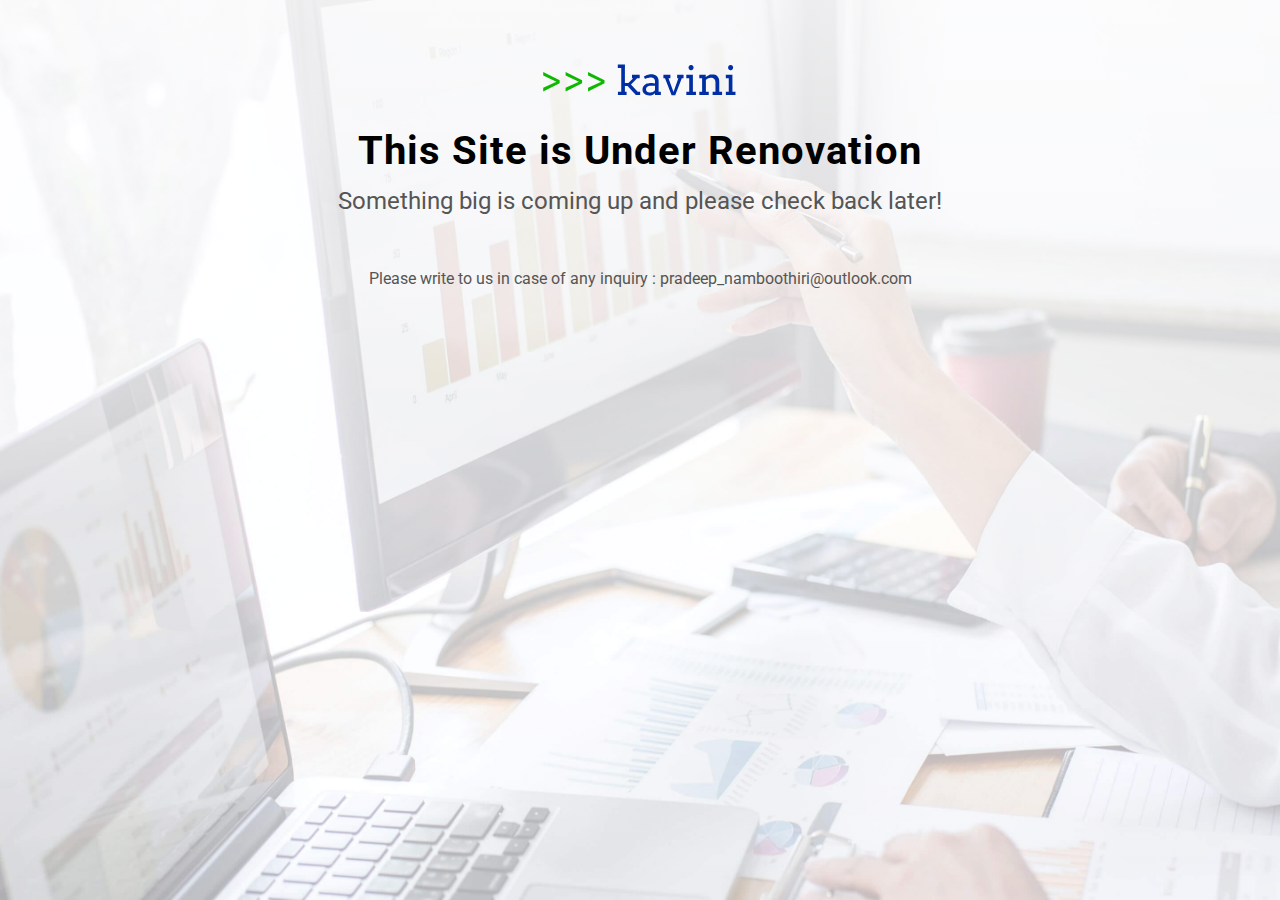
<file: index.html>
<!DOCTYPE html>
<html lang="en">

<head>
    <meta charset="UTF-8">
    <meta name="viewport" content="width=device-width, initial-scale=1.0">
    <link rel="stylesheet" href="./css/main.css">
    <title>KAVINI LIMS</title>
</head>

<body>
    <!-- Header Section -->
    <header>
        <!-- Banner Section -->
        <div class="banner">
            <div class="banner-text">
                <img class="logo-img" src="./img/kavini-logo.svg" alt="KAVINI LIMS"><br><br>
                <h1>This Site is Under Renovation</h1>
                <p class="banner-description">Something big is coming up and please check back later!</p>
                <p class="banner-top-text">Please write to us in case of any inquiry : pradeep_namboothiri@outlook.com</p>
            </div>
            </banner>
            <!-- Banner Section -->
    </header>
</body>

</html>
</file>
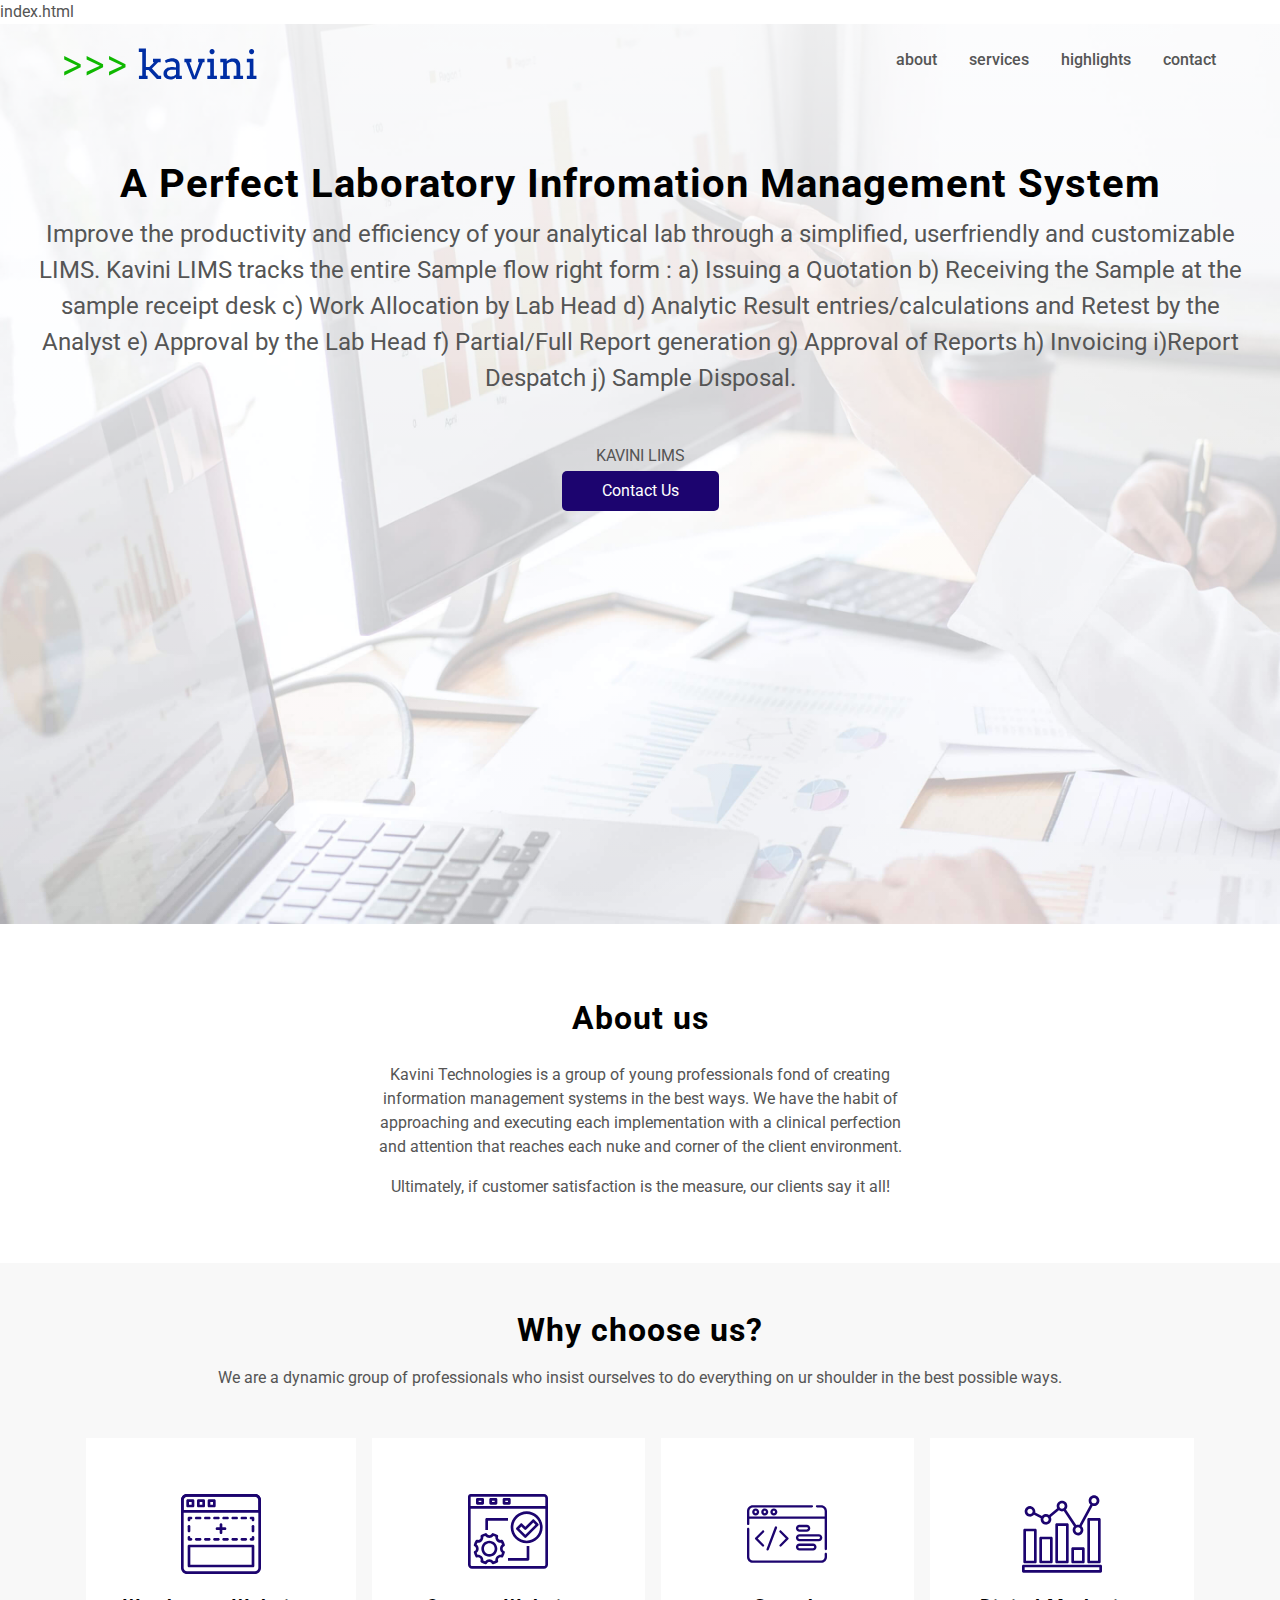
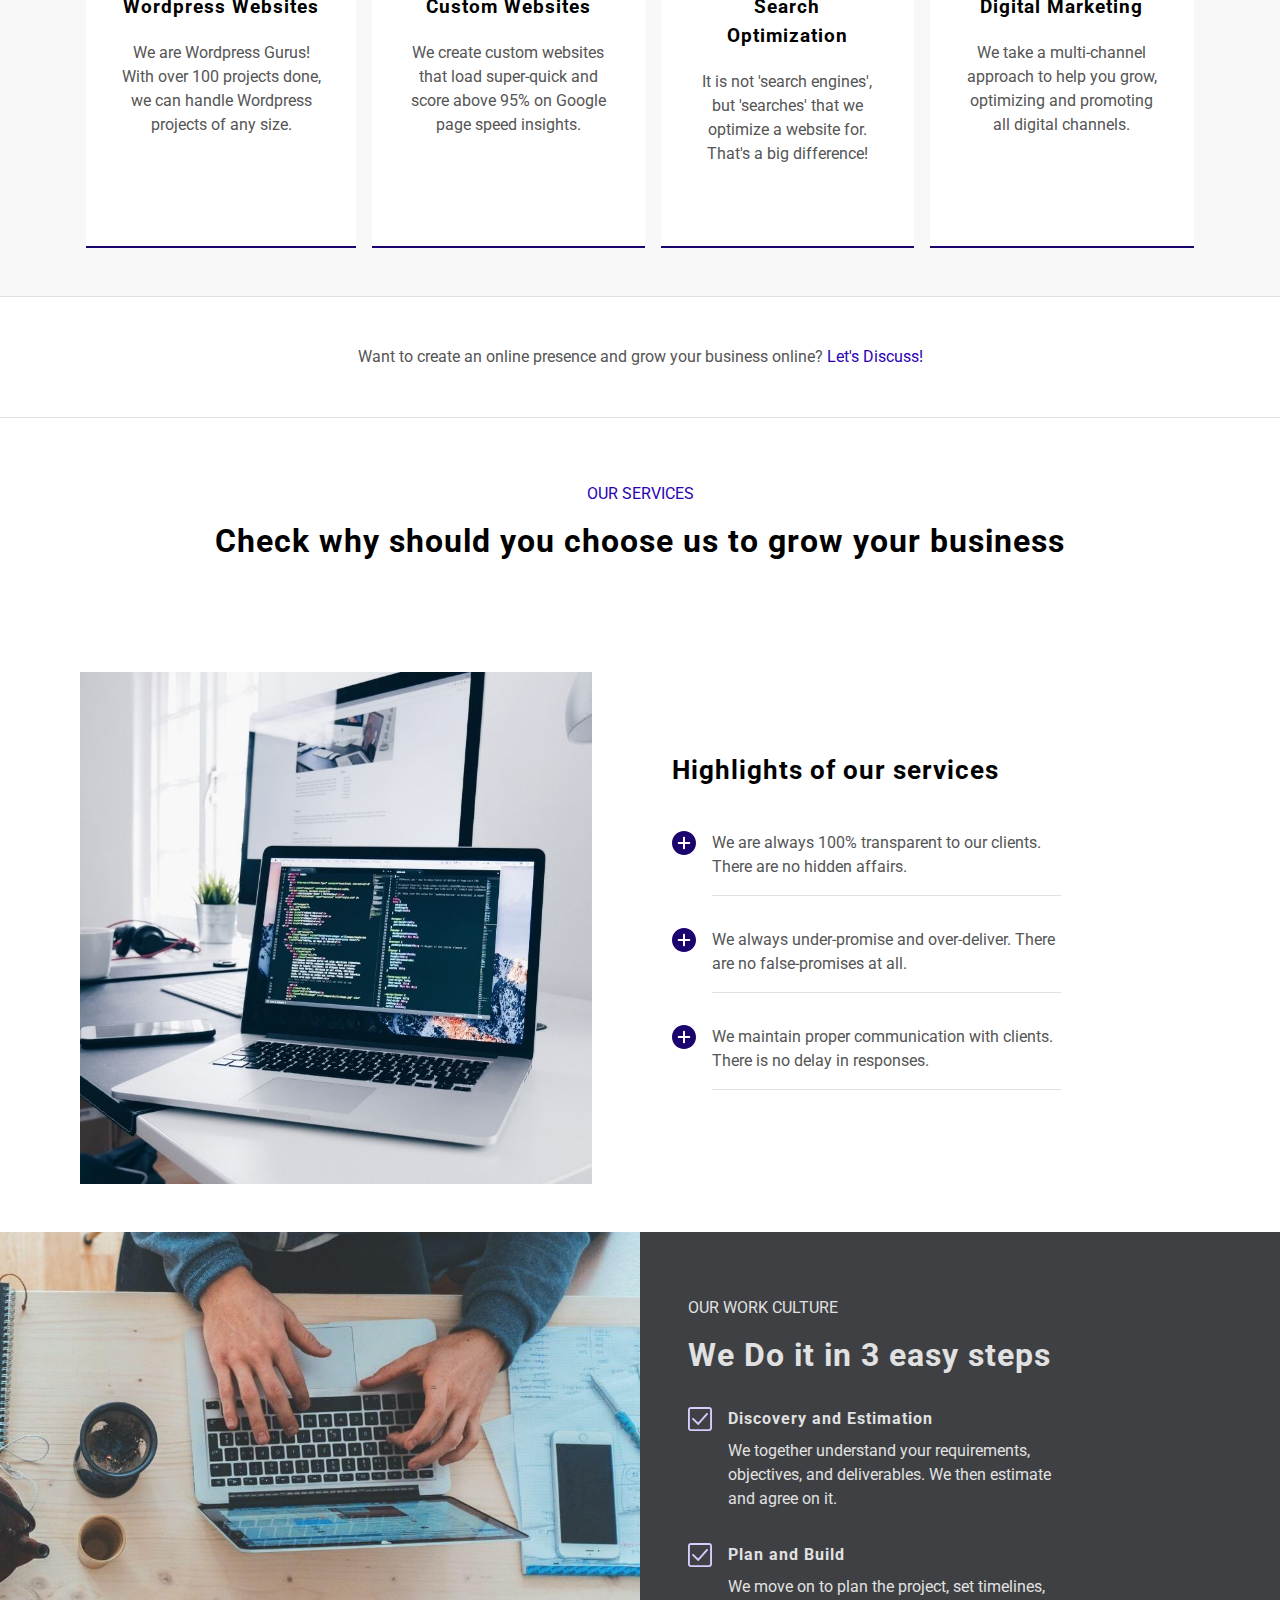
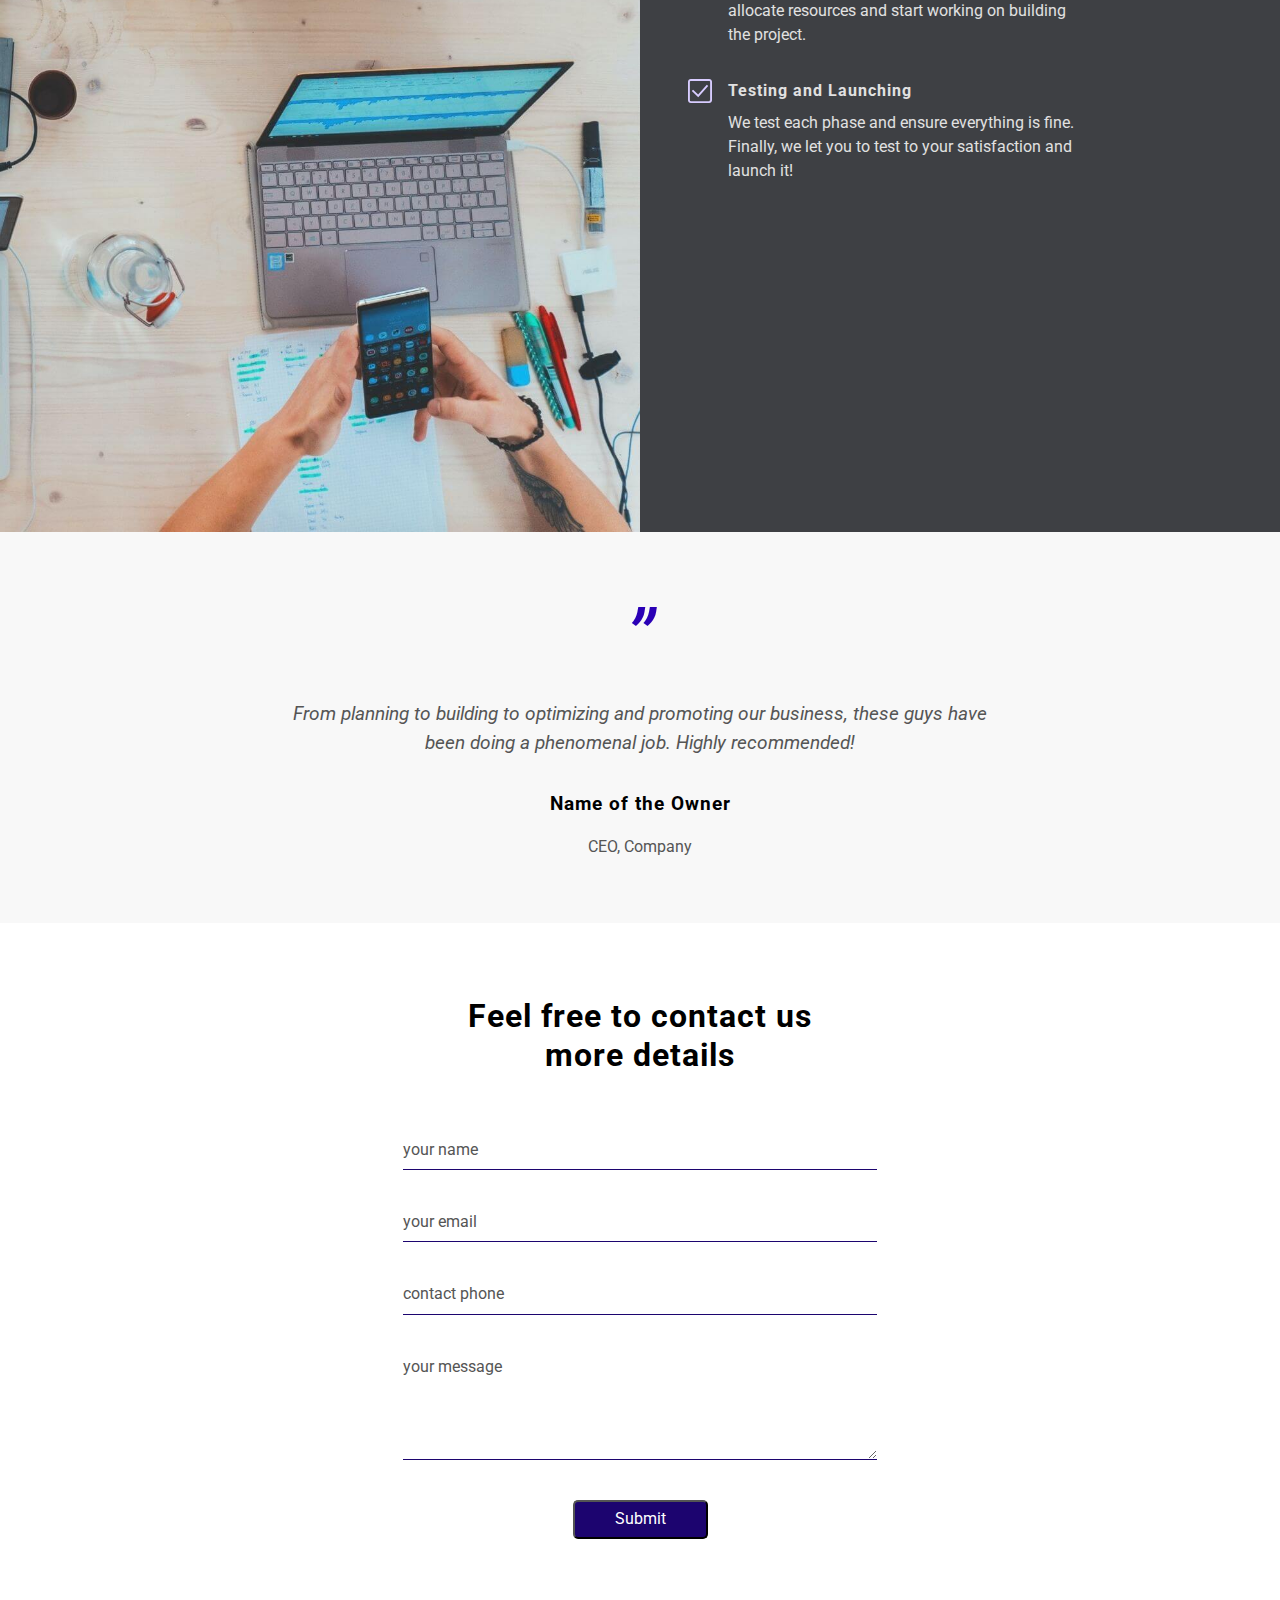
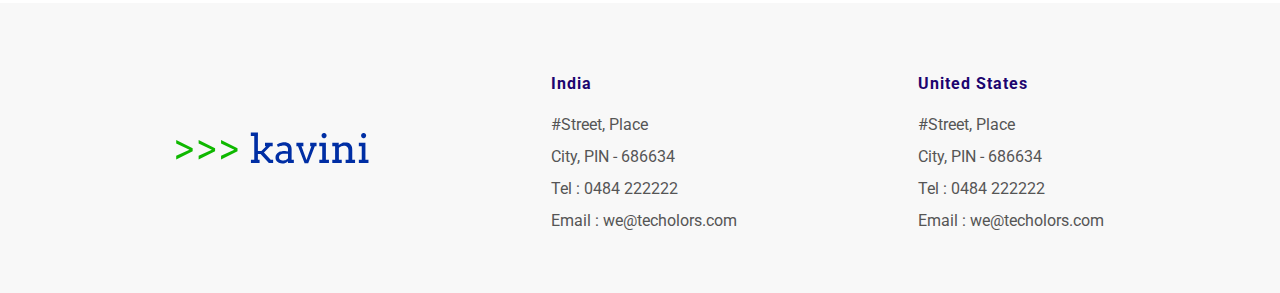
<file: index - Copy.html>
index.html
<!DOCTYPE html>
<html lang="en">

<head>
    <meta charset="UTF-8">
    <meta name="viewport" content="width=device-width, initial-scale=1.0">
    <link rel="stylesheet" href="./css/main.css">
    <title>KAVINI LIMS</title>
</head>

<body>
    <!-- Header Section -->
    <header>
        <!-- Navigation -->
        <div class="nav-container">
            <div class="logo">
                <img class="logo-img" src="./img/kavini-logo.svg"
                    alt="KAVINI LIMS">
            </div>
            <nav class="primary-nav">
                <ul class="primary-nav-list">
                    <li class="nav-item"><a href="#about" class="nav-link">about</a></li>
                    <li class="nav-item"><a href="#services" class="nav-link">services</a></li>
                    <li class="nav-item"><a href="#highlights" class="nav-link">highlights</a></li>
                    <li class="nav-item"><a href="#contact" class="nav-link">contact</a></li>
                </ul>
            </nav>
        </div>
        <!-- Navigation -->
        <!-- Banner Section -->
        <div class="banner">
            <div class="banner-text">
                <h1>A Perfect Laboratory Infromation Management System</h1>
                <p class="banner-description">Improve the productivity and efficiency of your analytical lab through a simplified, userfriendly and customizable LIMS. Kavini LIMS tracks the 
				entire Sample flow right form : a) Issuing a Quotation b) Receiving the Sample at the sample receipt desk c) Work Allocation by Lab Head d) Analytic Result entries/calculations and Retest by the Analyst e) Approval by the Lab Head f) Partial/Full Report generation g) Approval of Reports h) Invoicing i)Report Despatch j) Sample Disposal.</p>
                <p class="banner-top-text">KAVINI LIMS</p>
            </div>
            <a href="#" class="btn btn-primary">Contact Us</a>
            </banner>
            <!-- Banner Section -->
    </header>
    <!-- Header Section  -->
    <section class="about" id="about">
        <h2>About us</h2>
        <p>Kavini Technologies is a group of young professionals fond of creating information management systems in the best ways.
            We have the habit of approaching and executing each implementation with a clinical perfection and
            attention that reaches each nuke and corner of the client environment.</p>
        <p>Ultimately, if customer satisfaction is the measure, our clients say it all!</p>

    </section>
    <main class="main-section" id="services">
        <h2>Why choose us?</h2>
        <p>We are a dynamic group of professionals who insist ourselves to do everything on ur shoulder in the best
            possible ways.</p>
        <div class="features-wrapper">
            <div class="features-item">
                <img src="./img/wordpress-development.svg" class="icon-img" alt="">
                <h3>Wordpress Websites</h3>
                <p>We are Wordpress Gurus! With over 100 projects done, we can handle Wordpress projects of any size.
                </p>
            </div>
            <div class="features-item">
                <img src="./img/custom-websites.svg" class="icon-img" alt="">
                <h3>Custom Websites</h3>
                <p>We create custom websites that load super-quick and score above 95% on Google page speed insights.
                </p>
            </div>
            <div class="features-item">
                <img src="./img/seo.svg" class="icon-img" alt="">
                <h3>Search Optimization</h3>
                <p>It is not 'search engines', but 'searches' that we optimize a website for. That's a big difference!
                </p>
            </div>
            <div class="features-item">
                <img src="./img/digital-marketing.svg" class="icon-img" alt="">
                <h3>Digital Marketing</h3>
                <p>We take a multi-channel approach to help you grow, optimizing and promoting all digital channels.
                </p>
            </div>
        </div>
    </main>
    <section class="cta-simple">
        <p>Want to create an online presence and grow your business online? <a href="#">Let's Discuss!</a></p>
    </section>
    <section class="intro" id="highlights">
        <h2>Check why should you choose us to grow your business</h2>
        <p>Our Services</p>
    </section>
    <section class="intro-details">
        <div class="intro-image">
            <img src="./img/digital-services.jpg" alt="">
        </div>
        <div class="intro-list">
            <h3>Highlights of our services</h3>
            <div class="wrapper-list">
                <div class="wrapper-list-item-1">
                    <img src="./img/plus.svg" class="icon-img-plus" alt="">
                </div>
                <div class="wrapper-list-item-2">
                    <p>We are always 100% transparent to our clients. There are no hidden affairs.</p>
                </div>
            </div>
            <div class="wrapper-list">
                <div class="wrapper-list-item-1">
                    <img src="./img/plus.svg" class="icon-img-plus" alt="">
                </div>
                <div class="wrapper-list-item-2">
                    <p>We always under-promise and over-deliver. There are no false-promises at all.</p>
                </div>
            </div>
            <div class="wrapper-list">
                <div class="wrapper-list-item-1">
                    <img src="./img/plus.svg" class="icon-img-plus" alt="">
                </div>
                <div class="wrapper-list-item-2">
                    <p>We maintain proper communication with clients. There is no delay in responses.</p>
                </div>
            </div>
        </div>
    </section>
    <section class="wrapper">
        <div class="wrapper-item-1">
            <!--<img src="./img/biz3-home-scroll-section-bg.jpg" alt="">-->
        </div>
        <div class="wrapper-item-2">
            <div class="wrapper-head">
                <h2 class="wrapper-head-title">We Do it in 3 easy steps</h2>
                <p class="wrapper-head-text">Our Work Culture</p>
            </div>
            <div class="wrapper-list">
                <div class="wrapper-list-item-1">
                    <img src="./img/checkbox.svg" class="icon-img-plus" alt="">
                </div>
                <div class="wrapper-list-item-2">
                    <h4>Discovery and Estimation</h4>
                    <p>We together understand your requirements, objectives, and deliverables. We then estimate and
                        agree on it.</p>
                </div>
            </div>
            <div class="wrapper-list">
                <div class="wrapper-list-item-1">
                    <img src="./img/checkbox.svg" class="icon-img-plus" alt="">
                </div>
                <div class="wrapper-list-item-2">
                    <h4>Plan and Build</h4>
                    <p>We move on to plan the project, set timelines, allocate resources and start working on building
                        the project. </p>
                </div>
            </div>
            <div class="wrapper-list">
                <div class="wrapper-list-item-1">
                    <img src="./img/checkbox.svg" class="icon-img-plus" alt="">
                </div>
                <div class="wrapper-list-item-2">
                    <h4>Testing and Launching</h4>
                    <p>We test each phase and ensure everything is fine. Finally, we let you to test to your
                        satisfaction and launch it!</p>
                </div>
            </div>
        </div>
    </section>
    <section class="testimonials">
        <blockquote>From planning to building to optimizing and promoting our business, these guys have been doing a
            phenomenal job. Highly recommended!</blockquote>
        <h5 class="testimonial-author">Name of the Owner</h5>
        <p class="author-position">CEO, Company</p>
    </section>
    <section class="contact-form-wrapper" id="contact">
        <h2>Feel free to contact us <br> more details</h2>
        <form class="contact-form" action="#" method="POST" autocomplete="off">
            <div class="input-group">
                <input type="text" id="name" required>
                <label for="name">your name</label>
            </div>
            <div class="input-group">
                <input type="email" id="email" required>
                <label for="email">your email</label>
            </div>
            <div class="input-group">
                <input type="tel" id="phone" required>
                <label for="phone">contact phone</label>
            </div>
            <div class="input-group">
                <textarea name="message" id="message" cols="30" rows="5"></textarea>
                <label for="message">your message</label>
            </div>
            <div class="submit-section">
                <button class="btn btn-primary" type="submit">Submit</button>
            </div>

        </form>
    </section>
    <footer>
        <div class="footer-wrapper">
            <div class="footer-column-1">
                <img src="/img/kavini-logo.svg" alt="TechScholars Logo">
            </div>
            <div class="footer-column-2">
                <h4>India</h4>
                <p>#Street, Place</p>
                <p>City, PIN - 686634</p>
                <p>Tel : 0484 222222</p>
                <p>Email : we@techolors.com</p>
            </div>
            <div class="footer-column-3">
                <h4>United States</h4>
                <p>#Street, Place</p>
                <p>City, PIN - 686634</p>
                <p>Tel : 0484 222222</p>
                <p>Email : we@techolors.com</p>
            </div>
        </div>
    </footer>
</body>

</html>
</file>
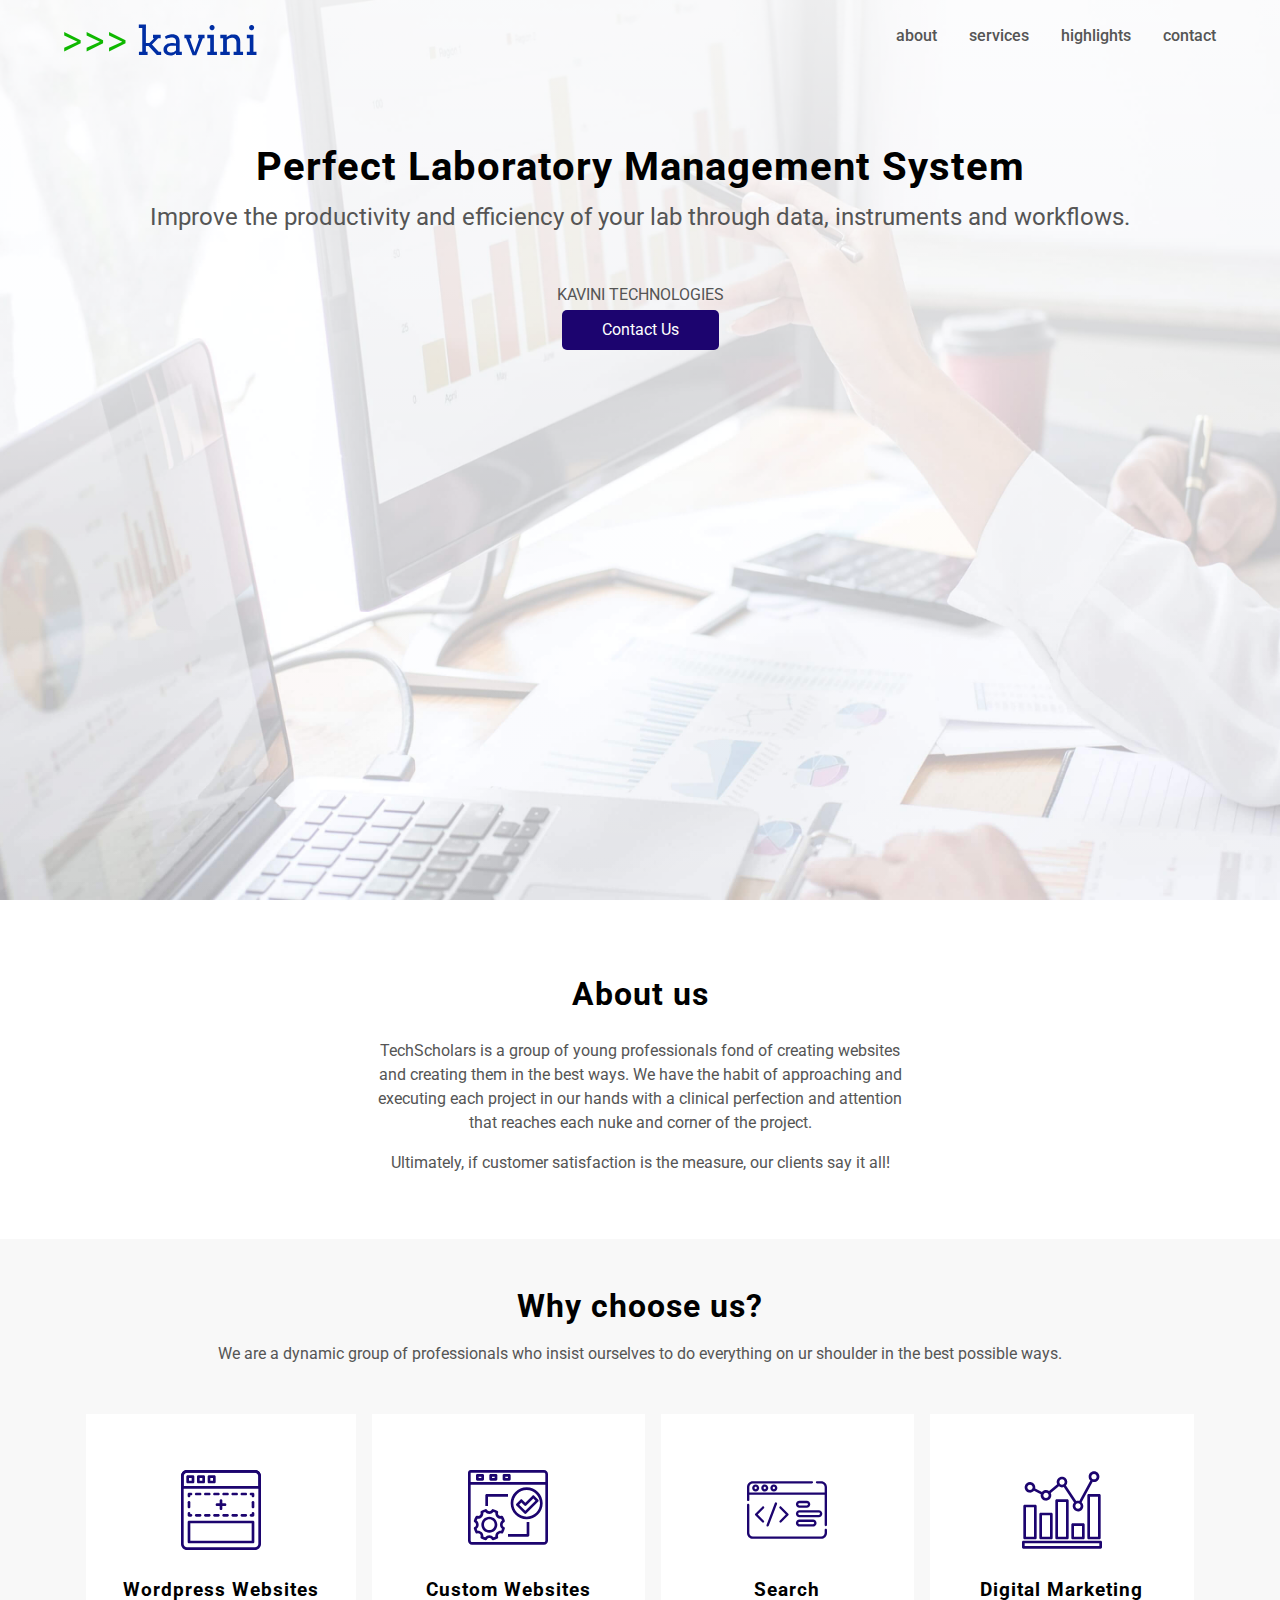
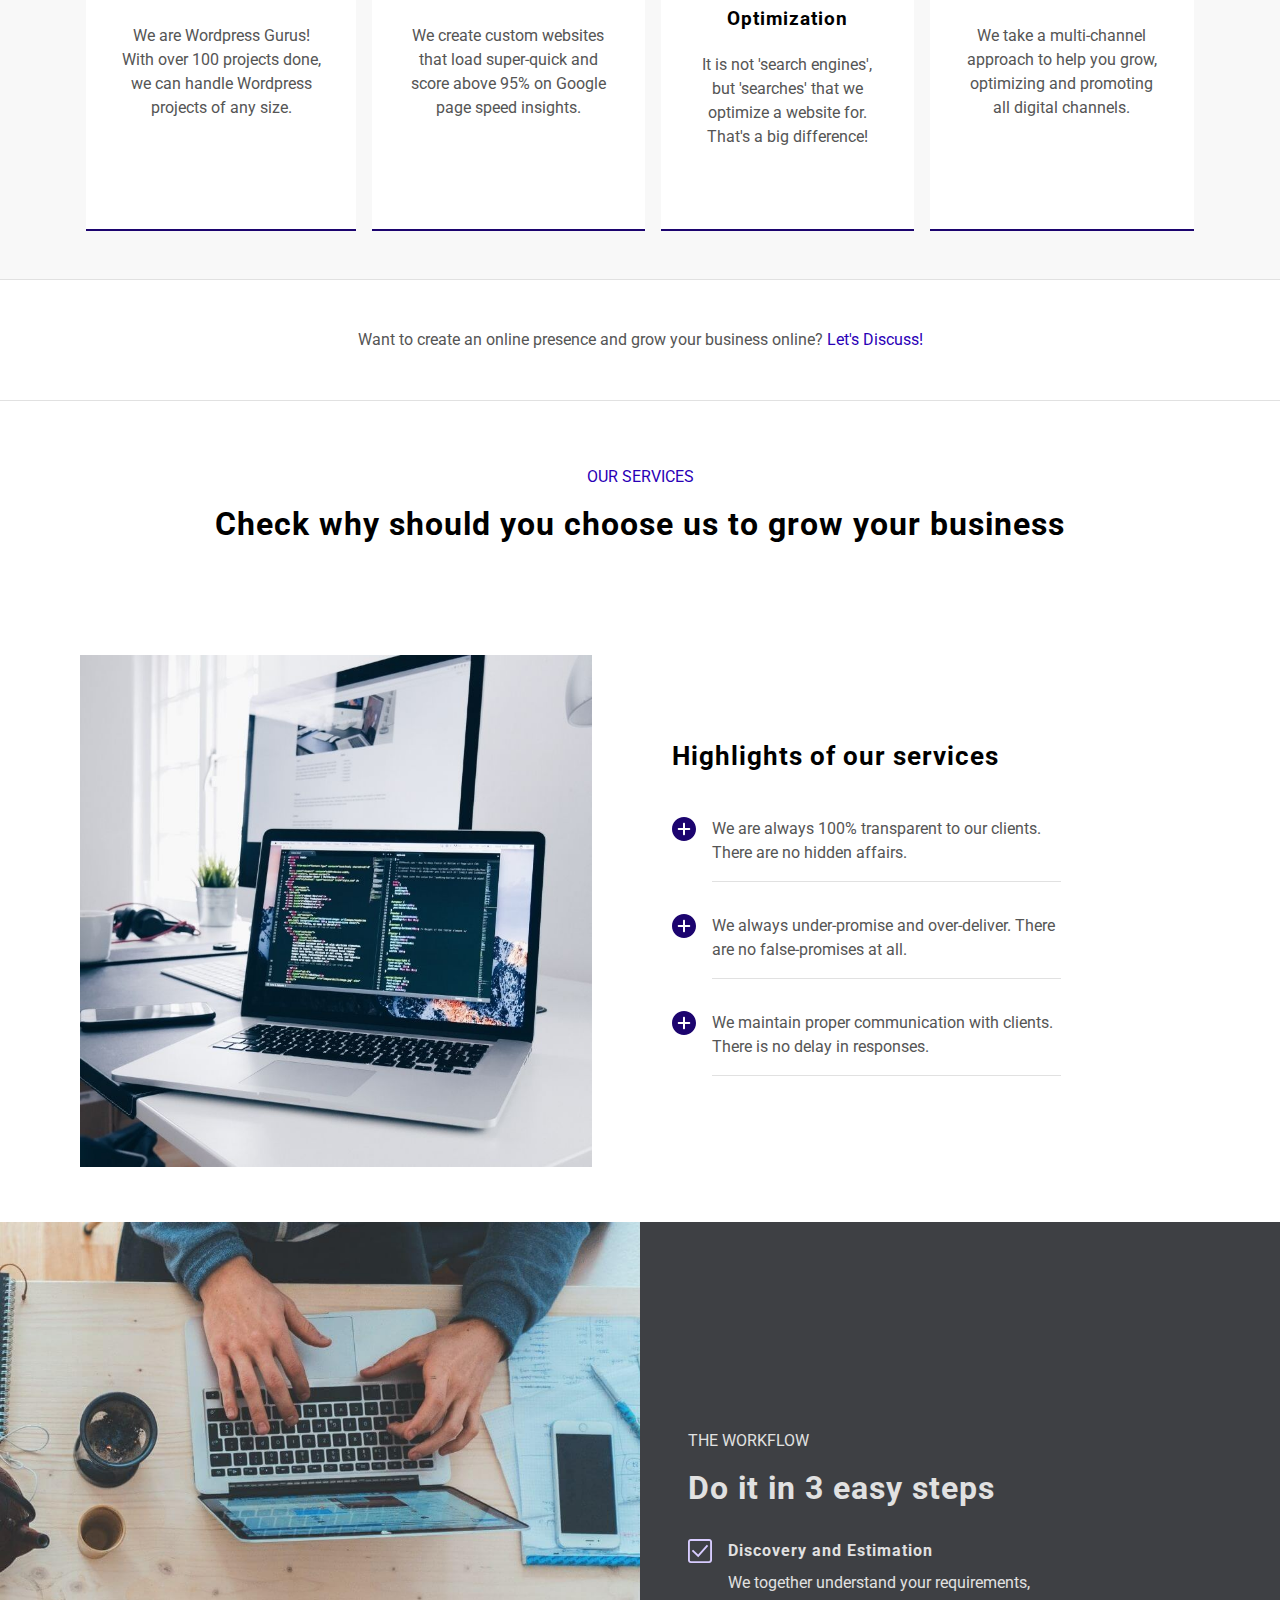
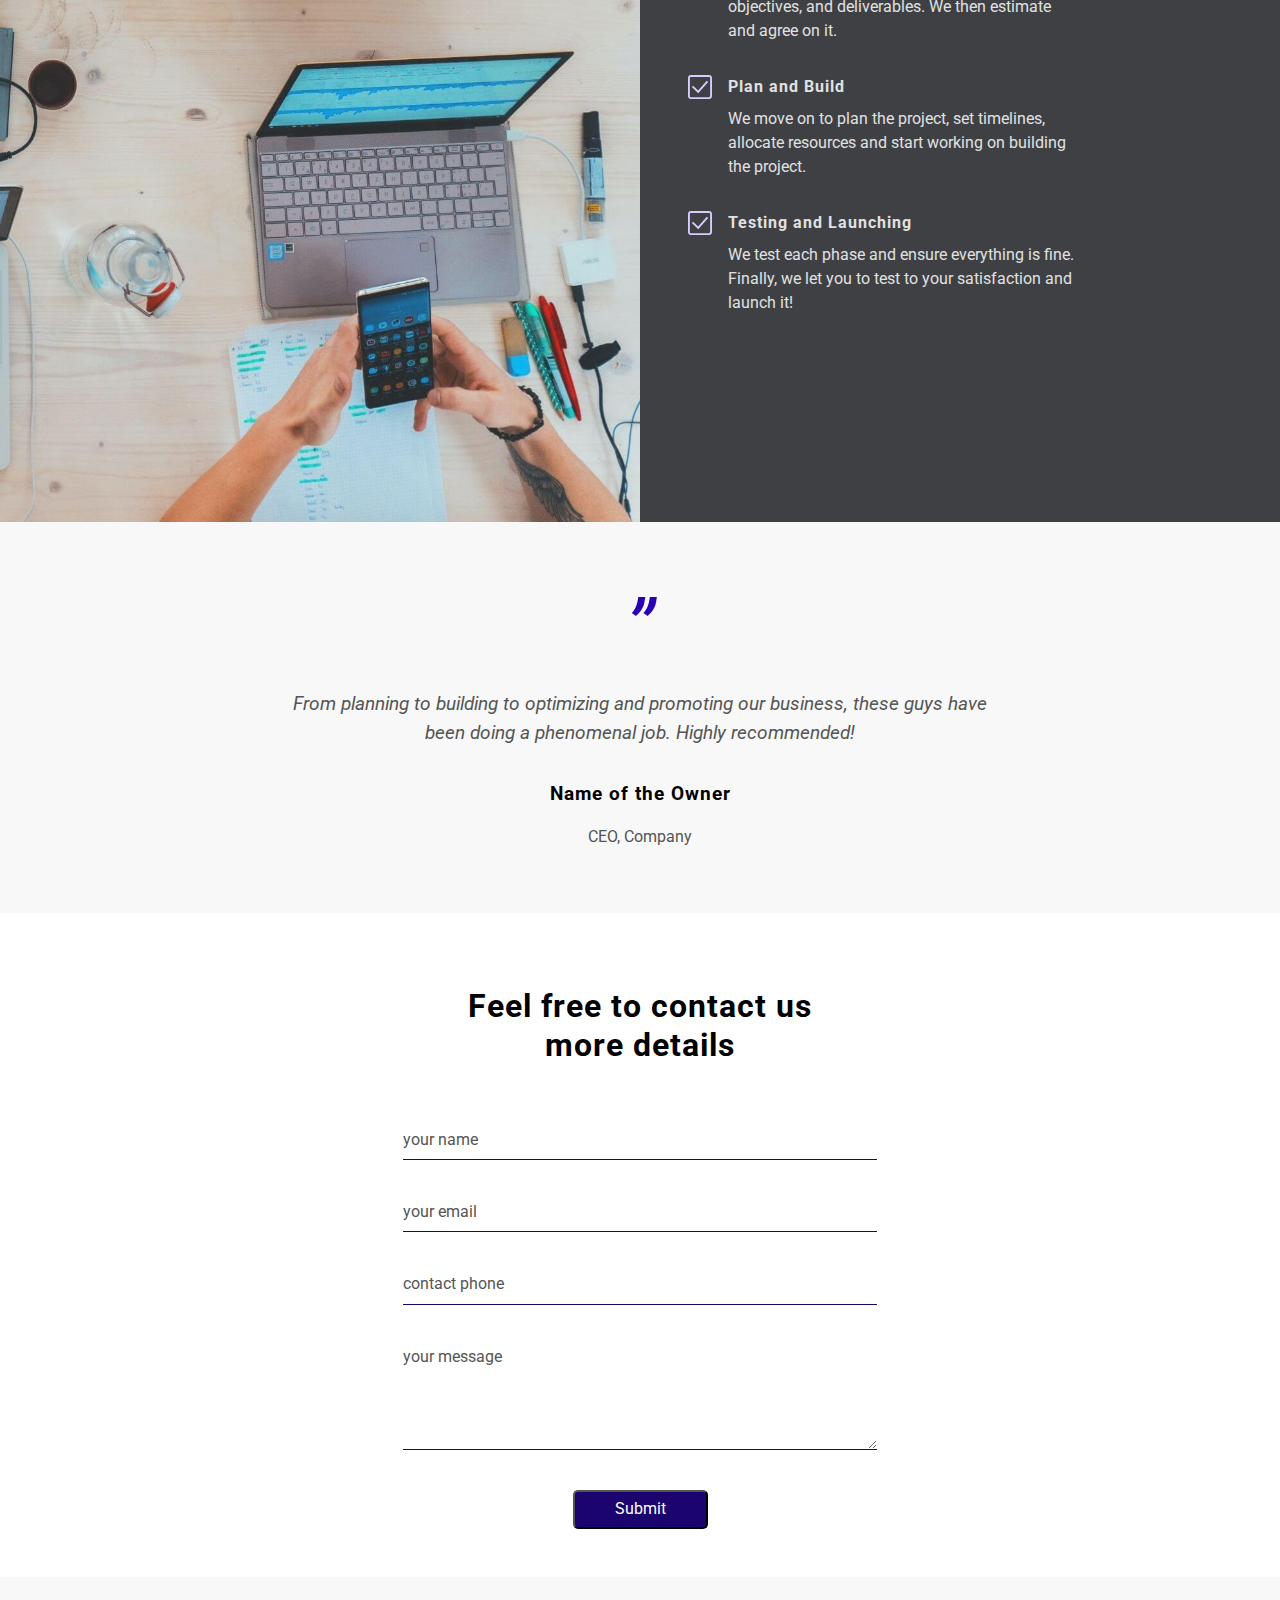
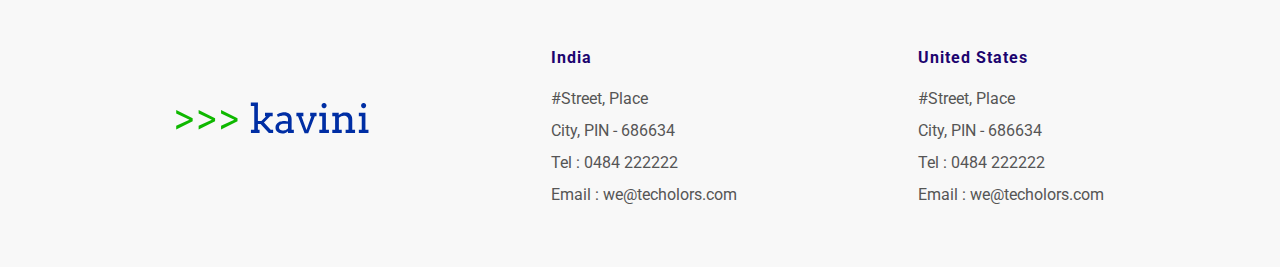
<file: index-1.html>
<!DOCTYPE html>
<html lang="en">

<head>
    <meta charset="UTF-8">
    <meta name="viewport" content="width=device-width, initial-scale=1.0">
    <link rel="stylesheet" href="./css/main.css">
    <title>TechScholrs - Your Digital Partner</title>
</head>

<body>
    <!-- Header Section -->
    <header>
        <!-- Navigation -->
        <div class="nav-container">
            <div class="logo">
                <img class="logo-img" src="./img/kavini-logo.svg"
                    alt="TechScholars - Your Perfect Partner for Digital Promotions">
            </div>
            <nav class="primary-nav">
                <ul class="primary-nav-list">
                    <li class="nav-item"><a href="#about" class="nav-link">about</a></li>
                    <li class="nav-item"><a href="#services" class="nav-link">services</a></li>
                    <li class="nav-item"><a href="#highlights" class="nav-link">highlights</a></li>
                    <li class="nav-item"><a href="#contact" class="nav-link">contact</a></li>
                </ul>
            </nav>
        </div>
        <!-- Navigation -->
        <!-- Banner Section -->
        <div class="banner">
            <div class="banner-text">
                <h1>Perfect Laboratory Management System</h1>
                <p class="banner-description">Improve the productivity and efficiency of your lab through data,
                    instruments and workflows.</p>
                <p class="banner-top-text">KAVINI TECHNOLOGIES</p>
            </div>
            <a href="#" class="btn btn-primary">Contact Us</a>
            </banner>
            <!-- Banner Section -->
    </header>
    <!-- Header Section  -->
    <section class="about" id="about">
        <h2>About us</h2>
        <p>TechScholars is a group of young professionals fond of creating websites and creating them in the best ways.
            We have the habit of approaching and executing each project in our hands with a clinical perfection and
            attention that reaches each nuke and corner of the project.</p>
        <p>Ultimately, if customer satisfaction is the measure, our clients say it all!</p>

    </section>
    <main class="main-section" id="services">
        <h2>Why choose us?</h2>
        <p>We are a dynamic group of professionals who insist ourselves to do everything on ur shoulder in the best
            possible ways.</p>
        <div class="features-wrapper">
            <div class="features-item">
                <img src="./img/wordpress-development.svg" class="icon-img" alt="">
                <h3>Wordpress Websites</h3>
                <p>We are Wordpress Gurus! With over 100 projects done, we can handle Wordpress projects of any size.
                </p>
            </div>
            <div class="features-item">
                <img src="./img/custom-websites.svg" class="icon-img" alt="">
                <h3>Custom Websites</h3>
                <p>We create custom websites that load super-quick and score above 95% on Google page speed insights.
                </p>
            </div>
            <div class="features-item">
                <img src="./img/seo.svg" class="icon-img" alt="">
                <h3>Search Optimization</h3>
                <p>It is not 'search engines', but 'searches' that we optimize a website for. That's a big difference!
                </p>
            </div>
            <div class="features-item">
                <img src="./img/digital-marketing.svg" class="icon-img" alt="">
                <h3>Digital Marketing</h3>
                <p>We take a multi-channel approach to help you grow, optimizing and promoting all digital channels.
                </p>
            </div>
        </div>
    </main>
    <section class="cta-simple">
        <p>Want to create an online presence and grow your business online? <a href="#">Let's Discuss!</a></p>
    </section>
    <section class="intro" id="highlights">
        <h2>Check why should you choose us to grow your business</h2>
        <p>Our Services</p>
    </section>
    <section class="intro-details">
        <div class="intro-image">
            <img src="./img/digital-services.jpg" alt="">
        </div>
        <div class="intro-list">
            <h3>Highlights of our services</h3>
            <div class="wrapper-list">
                <div class="wrapper-list-item-1">
                    <img src="./img/plus.svg" class="icon-img-plus" alt="">
                </div>
                <div class="wrapper-list-item-2">
                    <p>We are always 100% transparent to our clients. There are no hidden affairs.</p>
                </div>
            </div>
            <div class="wrapper-list">
                <div class="wrapper-list-item-1">
                    <img src="./img/plus.svg" class="icon-img-plus" alt="">
                </div>
                <div class="wrapper-list-item-2">
                    <p>We always under-promise and over-deliver. There are no false-promises at all.</p>
                </div>
            </div>
            <div class="wrapper-list">
                <div class="wrapper-list-item-1">
                    <img src="./img/plus.svg" class="icon-img-plus" alt="">
                </div>
                <div class="wrapper-list-item-2">
                    <p>We maintain proper communication with clients. There is no delay in responses.</p>
                </div>
            </div>
        </div>
    </section>
    <section class="wrapper">
        <div class="wrapper-item-1">
            <!--<img src="./img/biz3-home-scroll-section-bg.jpg" alt="">-->
        </div>
        <div class="wrapper-item-2">
            <div class="wrapper-head">
                <h2 class="wrapper-head-title">Do it in 3 easy steps</h2>
                <p class="wrapper-head-text">The Workflow</p>
            </div>
            <div class="wrapper-list">
                <div class="wrapper-list-item-1">
                    <img src="./img/checkbox.svg" class="icon-img-plus" alt="">
                </div>
                <div class="wrapper-list-item-2">
                    <h4>Discovery and Estimation</h4>
                    <p>We together understand your requirements, objectives, and deliverables. We then estimate and
                        agree on it.</p>
                </div>
            </div>
            <div class="wrapper-list">
                <div class="wrapper-list-item-1">
                    <img src="./img/checkbox.svg" class="icon-img-plus" alt="">
                </div>
                <div class="wrapper-list-item-2">
                    <h4>Plan and Build</h4>
                    <p>We move on to plan the project, set timelines, allocate resources and start working on building
                        the project. </p>
                </div>
            </div>
            <div class="wrapper-list">
                <div class="wrapper-list-item-1">
                    <img src="./img/checkbox.svg" class="icon-img-plus" alt="">
                </div>
                <div class="wrapper-list-item-2">
                    <h4>Testing and Launching</h4>
                    <p>We test each phase and ensure everything is fine. Finally, we let you to test to your
                        satisfaction and launch it!</p>
                </div>
            </div>
        </div>
    </section>
    <section class="testimonials">
        <blockquote>From planning to building to optimizing and promoting our business, these guys have been doing a
            phenomenal job. Highly recommended!</blockquote>
        <h5 class="testimonial-author">Name of the Owner</h5>
        <p class="author-position">CEO, Company</p>
    </section>
    <section class="contact-form-wrapper" id="contact">
        <h2>Feel free to contact us <br> more details</h2>
        <form class="contact-form" action="#" method="POST" autocomplete="off">
            <div class="input-group">
                <input type="text" id="name" required>
                <label for="name">your name</label>
            </div>
            <div class="input-group">
                <input type="email" id="email" required>
                <label for="email">your email</label>
            </div>
            <div class="input-group">
                <input type="tel" id="phone" required>
                <label for="phone">contact phone</label>
            </div>
            <div class="input-group">
                <textarea name="message" id="message" cols="30" rows="5"></textarea>
                <label for="message">your message</label>
            </div>
            <div class="submit-section">
                <button class="btn btn-primary" type="submit">Submit</button>
            </div>

        </form>
    </section>
    <footer>
        <div class="footer-wrapper">
            <div class="footer-column-1">
                <img src="/img/kavini-logo.svg" alt="TechScholars Logo">
            </div>
            <div class="footer-column-2">
                <h4>India</h4>
                <p>#Street, Place</p>
                <p>City, PIN - 686634</p>
                <p>Tel : 0484 222222</p>
                <p>Email : we@techolors.com</p>
            </div>
            <div class="footer-column-3">
                <h4>United States</h4>
                <p>#Street, Place</p>
                <p>City, PIN - 686634</p>
                <p>Tel : 0484 222222</p>
                <p>Email : we@techolors.com</p>
            </div>
        </div>
    </footer>
</body>

</html>
</file>
<file: css/main.css>
@charset "UTF-8";
/*! normalize.css v8.0.1 | MIT License | github.com/necolas/normalize.css */
/* Document
   ========================================================================== */
/**
 * 1. Correct the line height in all browsers.
 * 2. Prevent adjustments of font size after orientation changes in iOS.
 */
@import url('https://fonts.googleapis.com/css2?family=Roboto:wght@300;400;500;700;900&display=swap" rel="stylesheet');

html {
  line-height: 1.15;
  /* 1 */
  -webkit-text-size-adjust: 100%;
  /* 2 */
}

/* Sections
     ========================================================================== */
/**
   * Remove the margin in all browsers.
   */
body {
  margin: 0;
}

/**
   * Render the `main` element consistently in IE.
   */
main {
  display: block;
}

/**
   * Correct the font size and margin on `h1` elements within `section` and
   * `article` contexts in Chrome, Firefox, and Safari.
   */
h1 {
  font-size: 2em;
  margin: 0.67em 0;
}

/* Grouping content
     ========================================================================== */
/**
   * 1. Add the correct box sizing in Firefox.
   * 2. Show the overflow in Edge and IE.
   */
hr {
  -webkit-box-sizing: content-box;
  box-sizing: content-box;
  /* 1 */
  height: 0;
  /* 1 */
  overflow: visible;
  /* 2 */
}

/**
   * 1. Correct the inheritance and scaling of font size in all browsers.
   * 2. Correct the odd `em` font sizing in all browsers.
   */
pre {
  font-family: monospace, monospace;
  /* 1 */
  font-size: 1em;
  /* 2 */
}

/* Text-level semantics
     ========================================================================== */
/**
   * Remove the gray background on active links in IE 10.
   */
a {
  background-color: transparent;
}

/**
   * 1. Remove the bottom border in Chrome 57-
   * 2. Add the correct text decoration in Chrome, Edge, IE, Opera, and Safari.
   */
abbr[title] {
  border-bottom: none;
  /* 1 */
  text-decoration: underline;
  /* 2 */
  -webkit-text-decoration: underline dotted;
  text-decoration: underline dotted;
  /* 2 */
}

/**
   * Add the correct font weight in Chrome, Edge, and Safari.
   */
b,
strong {
  font-weight: bolder;
}

/**
   * 1. Correct the inheritance and scaling of font size in all browsers.
   * 2. Correct the odd `em` font sizing in all browsers.
   */
code,
kbd,
samp {
  font-family: monospace, monospace;
  /* 1 */
  font-size: 1em;
  /* 2 */
}

/**
   * Add the correct font size in all browsers.
   */
small {
  font-size: 80%;
}

/**
   * Prevent `sub` and `sup` elements from affecting the line height in
   * all browsers.
   */
sub,
sup {
  font-size: 75%;
  line-height: 0;
  position: relative;
  vertical-align: baseline;
}

sub {
  bottom: -0.25em;
}

sup {
  top: -0.5em;
}

/* Embedded content
     ========================================================================== */
/**
   * Remove the border on images inside links in IE 10.
   */
img {
  border-style: none;
}

/* Forms
     ========================================================================== */
/**
   * 1. Change the font styles in all browsers.
   * 2. Remove the margin in Firefox and Safari.
   */
button,
input,
optgroup,
select,
textarea {
  font-family: inherit;
  /* 1 */
  font-size: 100%;
  /* 1 */
  line-height: 1.15;
  /* 1 */
  margin: 0;
  /* 2 */
}

/**
   * Show the overflow in IE.
   * 1. Show the overflow in Edge.
   */
button,
input {
  /* 1 */
  overflow: visible;
}

/**
   * Remove the inheritance of text transform in Edge, Firefox, and IE.
   * 1. Remove the inheritance of text transform in Firefox.
   */
button,
select {
  /* 1 */
  text-transform: none;
}

/**
   * Correct the inability to style clickable types in iOS and Safari.
   */
button,
[type="button"],
[type="reset"],
[type="submit"] {
  -webkit-appearance: button;
}

/**
   * Remove the inner border and padding in Firefox.
   */
button::-moz-focus-inner,
[type="button"]::-moz-focus-inner,
[type="reset"]::-moz-focus-inner,
[type="submit"]::-moz-focus-inner {
  border-style: none;
  padding: 0;
}

/**
   * Restore the focus styles unset by the previous rule.
   */
button:-moz-focusring,
[type="button"]:-moz-focusring,
[type="reset"]:-moz-focusring,
[type="submit"]:-moz-focusring {
  outline: 1px dotted ButtonText;
}

/**
   * Correct the padding in Firefox.
   */
fieldset {
  padding: 0.35em 0.75em 0.625em;
}

/**
   * 1. Correct the text wrapping in Edge and IE.
   * 2. Correct the color inheritance from `fieldset` elements in IE.
   * 3. Remove the padding so developers are not caught out when they zero out
   *    `fieldset` elements in all browsers.
   */
legend {
  -webkit-box-sizing: border-box;
  box-sizing: border-box;
  /* 1 */
  color: inherit;
  /* 2 */
  display: table;
  /* 1 */
  max-width: 100%;
  /* 1 */
  padding: 0;
  /* 3 */
  white-space: normal;
  /* 1 */
}

/**
   * Add the correct vertical alignment in Chrome, Firefox, and Opera.
   */
progress {
  vertical-align: baseline;
}

/**
   * Remove the default vertical scrollbar in IE 10+.
   */
textarea {
  overflow: auto;
}

/**
   * 1. Add the correct box sizing in IE 10.
   * 2. Remove the padding in IE 10.
   */
[type="checkbox"],
[type="radio"] {
  -webkit-box-sizing: border-box;
  box-sizing: border-box;
  /* 1 */
  padding: 0;
  /* 2 */
}

/**
   * Correct the cursor style of increment and decrement buttons in Chrome.
   */
[type="number"]::-webkit-inner-spin-button,
[type="number"]::-webkit-outer-spin-button {
  height: auto;
}

/**
   * 1. Correct the odd appearance in Chrome and Safari.
   * 2. Correct the outline style in Safari.
   */
[type="search"] {
  -webkit-appearance: textfield;
  /* 1 */
  outline-offset: -2px;
  /* 2 */
}

/**
   * Remove the inner padding in Chrome and Safari on macOS.
   */
[type="search"]::-webkit-search-decoration {
  -webkit-appearance: none;
}

/**
   * 1. Correct the inability to style clickable types in iOS and Safari.
   * 2. Change font properties to `inherit` in Safari.
   */
::-webkit-file-upload-button {
  -webkit-appearance: button;
  /* 1 */
  font: inherit;
  /* 2 */
}

/* Interactive
     ========================================================================== */
/*
   * Add the correct display in Edge, IE 10+, and Firefox.
   */
details {
  display: block;
}

/*
   * Add the correct display in all browsers.
   */
summary {
  display: list-item;
}

/* Misc
     ========================================================================== */
/**
   * Add the correct display in IE 10+.
   */
template {
  display: none;
}

/**
   * Add the correct display in IE 10.
   */
[hidden] {
  display: none;
}

* {
  -webkit-box-sizing: border-box;
  box-sizing: border-box;
}

img {
  max-width: 100%;
}

.icon-img {
  max-width: 5em;
}

.icon-img-plus {
  max-width: 24px;
}

a {
  text-decoration: none;
  color: #2a00b6;
}

a:hover,
a:focus {
  color: #ff5605;
}

q,
blockquote {
  quotes: "“" "”";
  /* one pair */
  /* OR */
  quotes: "“" "”" "‘" "’";
  /* two pairs */
}

body {
  color: #555555;
  font-family: "Roboto", sans-serif;
  font-size: 1em;
  font-weight: 400;
  line-height: 1.5;
}

h1 {
  color: #000000;
  font-size: 2rem;
  font-weight: 700;
  letter-spacing: 1px;
  line-height: 1.2;
}

h2 {
  color: #000000;
  font-size: 2rem;
  font-weight: 700;
  letter-spacing: 1px;
  line-height: 1.2;
}

h3 {
  color: #000000;
  font-size: 1.2rem;
  font-weight: 700;
  letter-spacing: 1px;
  line-height: 1.5;
}

h4 {
  color: #000000;
  font-size: 1rem;
  font-weight: 700;
  letter-spacing: 1px;
  line-height: 1.5;
  letter-spacing: 1;
  color: #E1E1E1;
}

h5 {
  color: #000000;
  font-size: 1.2rem;
  font-weight: 700;
  letter-spacing: 1px;
  line-height: 1.5;
  margin-bottom: 0;
}

.intro-list h3 {
  color: #000000;
  font-size: 1.6rem;
  font-weight: 700;
  letter-spacing: 1px;
  line-height: 1.5;
}

blockquote {
  font-size: 1.2rem;
  font-style: italic;
}

@media (min-width: 1100px) {
  h1 {
    color: #000000;
    font-size: 2.5rem;
    font-weight: 700;
    letter-spacing: 1px;
    line-height: 1.2;
  }
}

.nav-container {
  width: 95%;
  margin: auto;
  padding: 2em 0;
  display: -webkit-box;
  display: -ms-flexbox;
  display: flex;
  -webkit-box-orient: vertical;
  -webkit-box-direction: normal;
  -ms-flex-direction: column;
  flex-direction: column;
  -webkit-box-pack: justify;
  -ms-flex-pack: justify;
  justify-content: space-between;
  -ms-flex-wrap: wrap;
  flex-wrap: wrap;
}

.logo {
  margin: auto;
  margin-bottom: 1em;
}

.primary-nav {
  margin: auto;
}

.primary-nav-list {
  margin: 0;
  padding: 0;
  list-style: none;
  display: -webkit-box;
  display: -ms-flexbox;
  display: flex;
}

.nav-item+.nav-item {
  margin-left: 2em;
}

.nav-link:link {
  color: #555555;
  font-weight: 500;
  -webkit-transition: 500ms;
  transition: 500ms;
}

.nav-link:hover,
.nav-link:focus {
  color: #1c046f;
  padding-bottom: 0.2em;
  border-bottom: 3px solid #1c046f;
}

@media (min-width: 800px) {
  .nav-container {
    width: 90%;
    margin: auto;
    padding: 1em 0;
    display: -webkit-box;
    display: -ms-flexbox;
    display: flex;
    -webkit-box-orient: horizontal;
    -webkit-box-direction: normal;
    -ms-flex-direction: row;
    flex-direction: row;
    -webkit-box-pack: justify;
    -ms-flex-pack: justify;
    justify-content: space-between;
  }

  .logo {
    margin: 0;
    margin-bottom: 1em;
  }

  .primary-nav {
    margin: 0;
  }
}

@media (min-width: 1100px) {
  .nav-container {
    width: 90%;
    margin: auto;
    padding: 1.5em 0 0 0;
    display: -webkit-box;
    display: -ms-flexbox;
    display: flex;
    -webkit-box-orient: horizontal;
    -webkit-box-direction: normal;
    -ms-flex-direction: row;
    flex-direction: row;
    -webkit-box-pack: justify;
    -ms-flex-pack: justify;
    justify-content: space-between;
  }

  .logo {
    margin: 0;
    margin-bottom: 1em;
  }
}

footer {
  background-color: #F8F8F8;
}

footer h4 {
  color: #1c046f;
}

footer p {
  line-height: 1;
}

.footer-wrapper {
  width: 80%;
  margin: 0 auto;
  padding: 3em;
  display: -webkit-box;
  display: -ms-flexbox;
  display: flex;
  -webkit-box-pack: justify;
  -ms-flex-pack: justify;
  justify-content: space-between;
}

.footer-column-1 {
  -ms-flex-item-align: center;
  -ms-grid-row-align: center;
  align-self: center;
}

.btn-primary {
  background: #1c046f;
  border-radius: 5px;
  color: white;
  display: inline-block;
  padding: 0.5em 2.5em;
  -webkit-transition: 500ms;
  transition: 500ms;
}

.btn-primary:link {
  cursor: pointer;
  text-decoration: none;
}

.btn-primary:hover,
.btn-primary:focus {
  background-color: #2a00b6;
  font-weight: 700;
  color: white;
}

.testimonials {
  background-color: #F8F8F8;
  margin: auto;
  padding: 3em;
  text-align: center;
}

blockquote {
  width: 60%;
  margin: auto;
}

blockquote::before {
  content: '\201d';
  color: #2a00b6;
  font-size: 5rem;
  display: block;
}

.input-group {
  width: 100%;
  margin: 2em auto;
  display: -webkit-box;
  display: -ms-flexbox;
  display: flex;
  -webkit-box-orient: vertical;
  -webkit-box-direction: normal;
  -ms-flex-direction: column;
  flex-direction: column;
  position: relative;
}

.input-group input,
.input-group textarea {
  border: none;
  color: #1c046f;
  font-family: inherit;
  padding: 0.4em 0.5em;
  margin-bottom: 0.5em;
  border-bottom: 1px solid #1c046f;
  outline: none;
}

.input-group label {
  color: #555555;
  position: absolute;
  top: 0;
  -webkit-transition: 0.7s ease-in-out;
  transition: 0.7s ease-in-out;
}

.input-group input:focus~label,
.input-group textarea:focus~label {
  color: #1c046f;
  position: absolute;
  top: -2em;
  font-size: 0.8em;
}

.submit-section {
  text-align: center;
}

@media (min-width: 800px) {
  .input-group {
    width: 60%;
  }
}

@media (min-width: 1100px) {
  .input-group {
    width: 40%;
  }
}

header {
  background: -webkit-gradient(linear, left top, left bottom, from(rgba(255, 255, 255, 0.749)), to(rgba(211, 211, 211, 0))), url(../img/analysis.jpg);
  background: linear-gradient(rgba(255, 255, 255, 0.749), rgba(211, 211, 211, 0)), url(../img/analysis.jpg);
  background-size: cover;
  background-position: top;
  height: 100vh;
}

.banner {
  padding: 3em 2em;
  text-align: center;
}

.banner-text {
  display: -webkit-box;
  display: -ms-flexbox;

  -webkit-box-orient: vertical;
  -webkit-box-direction: normal;
  -ms-flex-direction: column;
  flex-direction: column;
  /*-webkit-box-pack: start;
  -ms-flex-pack: start;
  justify-content: flex-start;*/
}

.banner-text h1 {
  margin: 0 0 0.2em 0;
}

.banner-description {
  margin: 0 0 2em 0;
  font-size: 1.5rem;
  text-transform: none;
}

.banner-top-text {
  margin: 0 0 0.2em 0;
  -webkit-box-ordinal-group: 0;
  -ms-flex-order: -1;
  order: -1;

}

.about {
  margin: auto;
  width: 90%;
  padding: 3em;
  text-align: center;
}

.main-section {
  background-color: #F8F8F8;
  padding: 3em 1em;
  text-align: center;
}

.main-section h2 {
  margin: 0;
}

.main-section p {
  margin-bottom: 3em;
}

.features-item {
  background-color: white;
  border-bottom: #1c046f 2px solid;
  padding: 3.5em 2em 2em;
}

.cta-simple {
  border-style: solid;
  border-width: 1px 0 1px 0;
  border-color: #E1E1E1;
  padding: 2em;
  text-align: center;
}

.intro {
  display: -webkit-box;
  display: -ms-flexbox;
  display: flex;
  -webkit-box-orient: vertical;
  -webkit-box-direction: normal;
  -ms-flex-direction: column;
  flex-direction: column;
  padding: 4em 2em;
  text-align: center;
}

.intro h2 {
  margin: 0;
}

.intro p {
  -webkit-box-ordinal-group: 0;
  -ms-flex-order: -1;
  order: -1;
  text-transform: uppercase;
  margin: 0 0 1em 0;
  color: #2a00b6;
}

.intro-list {
  padding: 1em 0;
}

.intro-details {
  display: -webkit-box;
  display: -ms-flexbox;
  display: flex;
  -webkit-box-orient: vertical;
  -webkit-box-direction: normal;
  -ms-flex-direction: column;
  flex-direction: column;
  padding: 2em;
}

.wrapper-list {
  display: -webkit-box;
  display: -ms-flexbox;
  display: flex;
  -webkit-box-align: start;
  -ms-flex-align: start;
  align-items: flex-start;
}

.wrapper-list-item-1 {
  padding: 1em;
}

.wrapper-list-item-2 {
  padding: 1em;
}

.wrapper-list-item-2 h4 {
  margin: 0 0 0.5em 0;
}

.wrapper-list-item-2 p {
  margin: 0;
}

.wrapper-list-item-2 ::after {
  content: '';
  display: block;
  background-color: #E1E1E1;
  height: 1px;
  margin-top: 1em;
  width: 100%;
}

.wrapper {
  background-color: #3E4044;
  color: #E1E1E1;
  display: -webkit-box;
  display: -ms-flexbox;
  display: flex;
  -webkit-box-orient: vertical;
  -webkit-box-direction: normal;
  -ms-flex-direction: column;
  flex-direction: column;
  height: 100%;
}

.wrapper .wrapper-list-item-2 ::after {
  display: none;
}

.wrapper-item-1 {
  height: 100vh;
  width: 100%;
  background-image: url(../img/web-design-process.jpg);
  background-size: cover;
}

.wrapper-item-2 {
  width: 100%;
  padding: 2em;
  height: 100%;
}

.wrapper-head {
  display: -webkit-box;
  display: -ms-flexbox;
  display: flex;
  -webkit-box-orient: vertical;
  -webkit-box-direction: normal;
  -ms-flex-direction: column;
  flex-direction: column;
  text-align: center;
  margin-bottom: 0.5em;
}

.wrapper-head h2 {
  color: #E1E1E1;
  margin: 0;
}

.wrapper-head p {
  -webkit-box-ordinal-group: 0;
  -ms-flex-order: -1;
  order: -1;
  text-transform: uppercase;
}

.contact-form-wrapper {
  padding: 3em;
}

.contact-form-wrapper h2 {
  text-align: center;
  margin-bottom: 2em;
}

@media (min-width: 800px) {
  .about {
    width: 60%;
  }

  .features-wrapper {
    display: -webkit-box;
    display: -ms-flexbox;
    display: flex;
    -webkit-box-pack: space-evenly;
    -ms-flex-pack: space-evenly;
    justify-content: space-evenly;
  }

  .features-item {
    margin: 0 0.5em;
  }

  .intro-details {
    -webkit-box-orient: horizontal;
    -webkit-box-direction: normal;
    -ms-flex-direction: row;
    flex-direction: row;
    -webkit-box-align: center;
    -ms-flex-align: center;
    align-items: center;
    padding: 0 2em;
  }

  .intro-details h3 {
    margin: 0 0 1em 0;
  }

  .intro-image {
    width: 50%;
    padding: 1em;
  }

  .intro-list {
    padding: 0 2em;
    width: 50%;
  }

  .wrapper-list-item-1 {
    padding: 1em 0;
  }

  .wrapper-list-item-2 {
    padding: 1em;
    width: 70%;
  }

  .wrapper {
    -webkit-box-orient: horizontal;
    -webkit-box-direction: normal;
    -ms-flex-direction: row;
    flex-direction: row;
    -webkit-box-align: center;
    -ms-flex-align: center;
    align-items: center;
  }

  .wrapper-head {
    text-align: left;
    margin-bottom: 1em;
  }

  .wrapper-item-1 {
    padding: 0;
    width: 50%;
  }

  .wrapper-item-2 {
    width: 50%;
  }
}

@media (min-width: 1100px) {
  .banner {
    padding: 4em 2em;
  }

  .about {
    width: 50%;
  }

  .features-wrapper {
    width: 90%;
    margin: 0 auto;
  }

  .intro-image {
    padding: 3em;
  }

  .wrapper-item-2 {
    padding: 3em;
  }
}

/*# sourceMappingURL=main.css.map */
</file>
